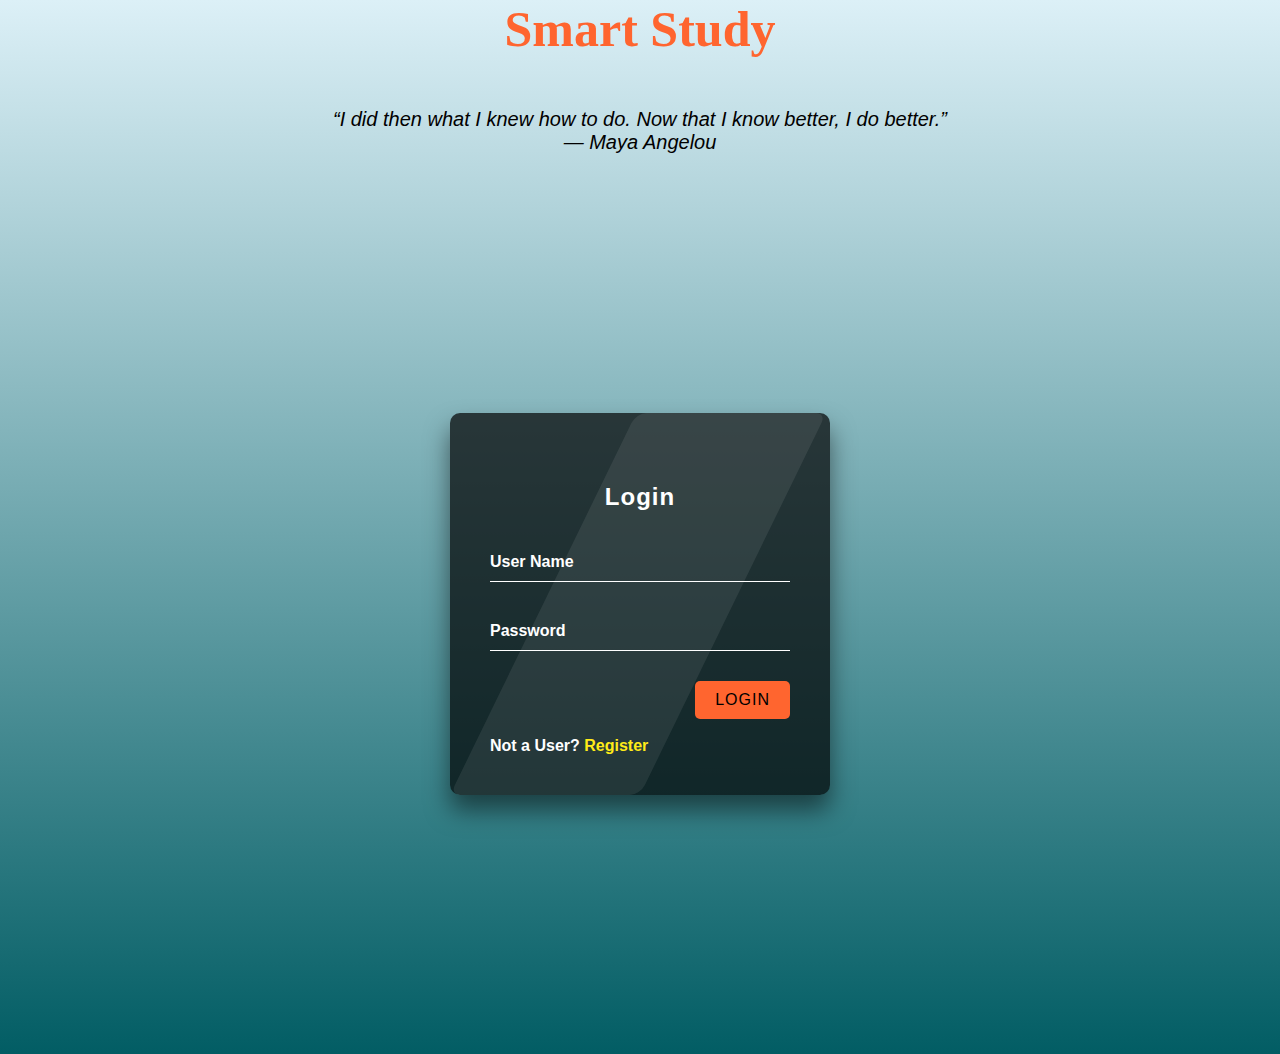
<file: index.html>
<!DOCTYPE html>
<html lang="en">
  <head>
    <meta charset="UTF-8" />
    <meta name="viewport" content="width=device-width, initial-scale=1.0" />
    <meta http-equiv="X-UA-Compatible" content="ie=edge" />
    <link rel="stylesheet" href="style.css" /> <!--link to stylesheet -->
    <title>Smart study</title>   <!--title of the website-->
  </head>
  <body>
    <div>
    <h1 style="color:#ff652f;font-size: 50px;">Smart Study</h1>  <!--main heading-->
    <p>“I did then what I knew how to do. Now that I know better, I do better.” <br>
                                                                                 ― Maya Angelou</p>  <!--a quote-->
</div>
<div>

    </div>
<div class="login-wrapper">   <!--login box-->
      <form action="" class="form">
        <h2>Login</h2>
        <div class="input-group">
          <input type="text" name="loginUser" id="loginUser" required />
          <label for="loginUser">User Name</label>    <!--user name-->
        </div>
        <div class="input-group">
          <input
            type="password"
            name="loginPassword"
            id="loginPassword"
            required
          />
          <label for="loginPassword">Password</label>      <!--password-->
        </div>
        
        <input type="submit" value="Login" class="submit-btn" /><br>   <!--submit button-->
        <label>Not a User?</label>      <!--label for register-->
        <a href="reg.html">Register</a>  <!--go to register page-->
      </form>
    </div>
  </body>
</html>
</file>
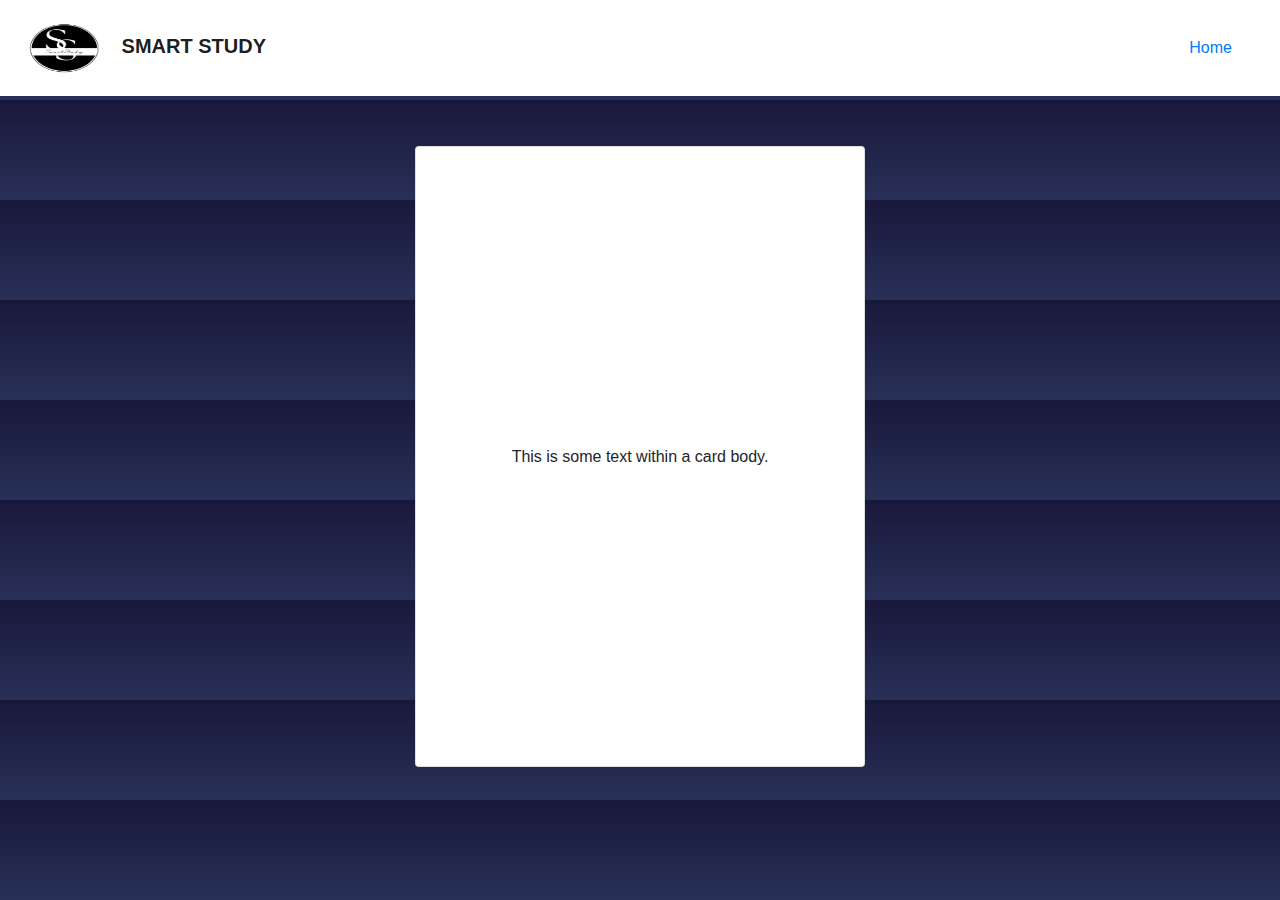
<file: flash.html>
<!DOCTYPE html>
<html lang="en">
<head>
    <meta charset="UTF-8">
    <meta http-equiv="X-UA-Compatible" content="IE=edge">
    <meta name="viewport" content="width=device-width, initial-scale=1.0">
    <title>Flashcards</title>
    <link rel="stylesheet" href="https://cdn.jsdelivr.net/npm/bootstrap@4.0.0/dist/css/bootstrap.min.css" integrity="sha384-Gn5384xqQ1aoWXA+058RXPxPg6fy4IWvTNh0E263XmFcJlSAwiGgFAW/dAiS6JXm" crossorigin="anonymous">
<style>
    .cardd{
        
        width:50vh;
        height: 69vh;
        display: flex; 
        margin-top: 50px;
             flex-direction: row;
             align-items: center; 
             justify-content: center; 

    }
</style>
</head>
<body style="background-image:linear-gradient(rgb(24, 24, 59),rgb(41, 48, 87)); height:100px; overflow: hidden;">
    <nav class="navbar navbar-expand-lg navbar-light" style="background-color: #ffffff;">
        <a class="navbar-brand" href="#">
            <img src="SmartStudy.jpeg" width="100" height="70" alt="">
            <B>SMART STUDY</B>
            

        </a>
        <button class="navbar-toggler" type="button" data-toggle="collapse" data-target="#navbarTogglerDemo01"
            aria-controls="navbarTogglerDemo01" aria-expanded="false" aria-label="Toggle navigation">
            <span class="navbar-toggler-icon ml-auto"></span>
        </button>
        
        <div class="collapse navbar-collapse" id="navbarTogglerDemo01">
            
            <ul class="nav navbar ml-auto mt-2 mt-lg-0  ">
                <li class="nav-item active">
                    <a class="nav-link " href="#">Home</a>
                </li>
                
            </ul>
        </div>
    </nav> 
    <center>
    <div class="card cardd">
        <div class="card-body">
          This is some text within a card body.
        </div>
      </div>
    </center>
    <script src="https://code.jquery.com/jquery-3.2.1.slim.min.js" integrity="sha384-KJ3o2DKtIkvYIK3UENzmM7KCkRr/rE9/Qpg6aAZGJwFDMVNA/GpGFF93hXpG5KkN" crossorigin="anonymous"></script>
    <script src="https://cdn.jsdelivr.net/npm/popper.js@1.12.9/dist/umd/popper.min.js" integrity="sha384-ApNbgh9B+Y1QKtv3Rn7W3mgPxhU9K/ScQsAP7hUibX39j7fakFPskvXusvfa0b4Q" crossorigin="anonymous"></script>
    <script src="https://cdn.jsdelivr.net/npm/bootstrap@4.0.0/dist/js/bootstrap.min.js" integrity="sha384-JZR6Spejh4U02d8jOt6vLEHfe/JQGiRRSQQxSfFWpi1MquVdAyjUar5+76PVCmYl" crossorigin="anonymous"></script>
</body>
</html>
</file>
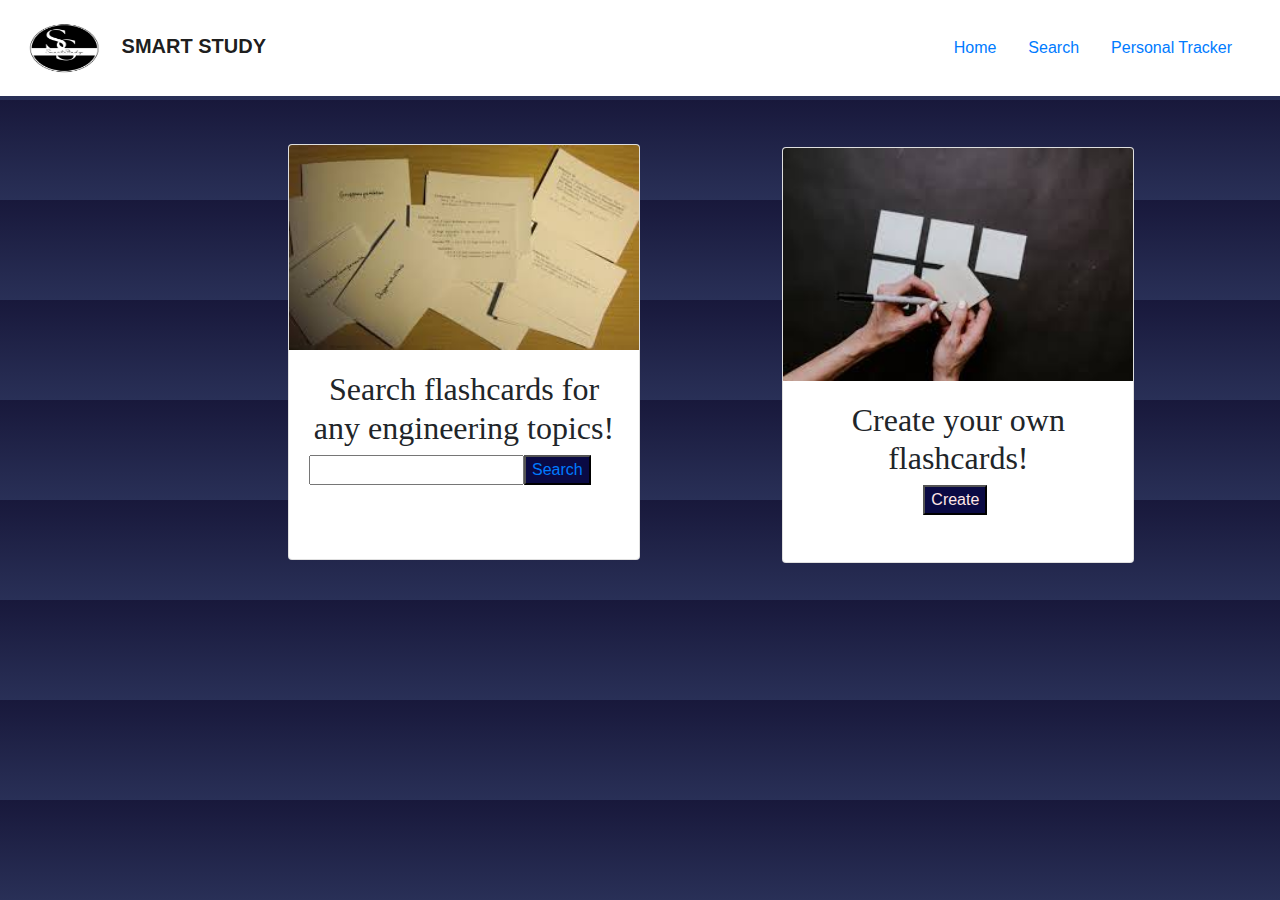
<file: index1.html>
<!DOCTYPE html>
<html lang="en">
<head>
    <meta charset="UTF-8">
    <meta http-equiv="X-UA-Compatible" content="IE=edge">
    <meta name="viewport" content="width=device-width, initial-scale=1.0">
    <meta name="viewport" content="width=device-width, initial-scale=1, shrink-to-fit=no">
    <title>SmartStudy</title> <!--title of the website-->
    <style> 
        .row{
             display: flex; 
             flex-direction: row;
             align-items: center; 
             justify-content: center; 
        }
        .navv{
            color: aliceblue;
        }
        .cardd{
         font-family: Georgia, 'Times New Roman', Times, serif;
         text-align: center;
        }
        .lastbut{
            color: rgb(255, 231, 231);
           
            background-color:rgb(10, 10, 68);
        }
        .lastbutt{
            color: rgb(255, 231, 231);
            margin-left:120px;
            background-color:rgb(10, 10, 68);
        }
        
        
    </style>
    <link rel="stylesheet" href="https://cdn.jsdelivr.net/npm/bootstrap@4.0.0/dist/css/bootstrap.min.css" integrity="sha384-Gn5384xqQ1aoWXA+058RXPxPg6fy4IWvTNh0E263XmFcJlSAwiGgFAW/dAiS6JXm" crossorigin="anonymous"> <!--link to stylesheet-->
</head>
<body style="background-image:linear-gradient(rgb(24, 24, 59),rgb(41, 48, 87)); height:100px; overflow: hidden;">  <!--body style-->
    <nav class="navbar navbar-expand-lg navbar-light" style="background-color: #ffffff;">
        <a class="navbar-brand" href="#">  <!--navbar-->
            <img src="SmartStudy.jpeg" width="100" height="70" alt="">  <!--adding image-->
            <B>SMART STUDY</B>
            

        </a>
        <button class="navbar-toggler" type="button" data-toggle="collapse" data-target="#navbarTogglerDemo01"
            aria-controls="navbarTogglerDemo01" aria-expanded="false" aria-label="Toggle navigation">   <!--toggle button-->
            <span class="navbar-toggler-icon ml-auto"></span>
        </button>
        
        <div class="collapse navbar-collapse" id="navbarTogglerDemo01">
            
            <ul class="nav navbar ml-auto mt-2 mt-lg-0  ">
                <li class="nav-item active">
                    <a class="nav-link " href="#">Home</a> <!--go to home page-->
                </li>
                <li class="nav-item">
                    <a class="nav-link" href="#">Search</a>  <!--search bar-->
                </li>
                <li class="nav-item">
                    <a class="nav-link" href="#">Personal Tracker</a>  <!--personal tracker-->
                </li>
            </ul>
        </div>
    </nav>   
<br><br>

        <div class="container" >
            
            <div class="row">
                <div class="card-deck">
                    <div class="col-12 col-md-6 col-lg-4 ">
                        <div class="card" style="width: 22rem; height:26rem;margin-bottom: 5%;">
                            <img class="card-img-top" src="flash.jpg" alt="search flashcard"> <!--search flashcard-->
                            <div class="card-body">
                                <h2 class="card-text cardd">Search flashcards for any engineering topics! </h2>
                                <input type='text'><button class="lastbut"><a href='#'>Search</a></button> <!--button-->
                                
                            </div>
                        </div>
                    </div>
               </div>
                <div class="row">
                    <div class="col-12 col-md-6 col-lg-4 ">
                        <div class="card" style="width: 22rem; height:26rem;">
                            <img class="card-img-top" src="cardcre.jpg" alt="create flashcard">  <!--create flash card-->
                            <div class="card-body">
                                <h2 class="card-text cardd">Create your own flashcards!</h2>
                                <button class='lastbutt'>Create</button>
                            </div>
                        </div>
                    </div>

                    
                </div>
                
           
        </div>

        
        

    <script src="https://code.jquery.com/jquery-3.2.1.slim.min.js" integrity="sha384-KJ3o2DKtIkvYIK3UENzmM7KCkRr/rE9/Qpg6aAZGJwFDMVNA/GpGFF93hXpG5KkN" crossorigin="anonymous"></script>
<script src="https://cdn.jsdelivr.net/npm/popper.js@1.12.9/dist/umd/popper.min.js" integrity="sha384-ApNbgh9B+Y1QKtv3Rn7W3mgPxhU9K/ScQsAP7hUibX39j7fakFPskvXusvfa0b4Q" crossorigin="anonymous"></script>
<script src="https://cdn.jsdelivr.net/npm/bootstrap@4.0.0/dist/js/bootstrap.min.js" integrity="sha384-JZR6Spejh4U02d8jOt6vLEHfe/JQGiRRSQQxSfFWpi1MquVdAyjUar5+76PVCmYl" crossorigin="anonymous"></script>
</body>
</html>
</file>
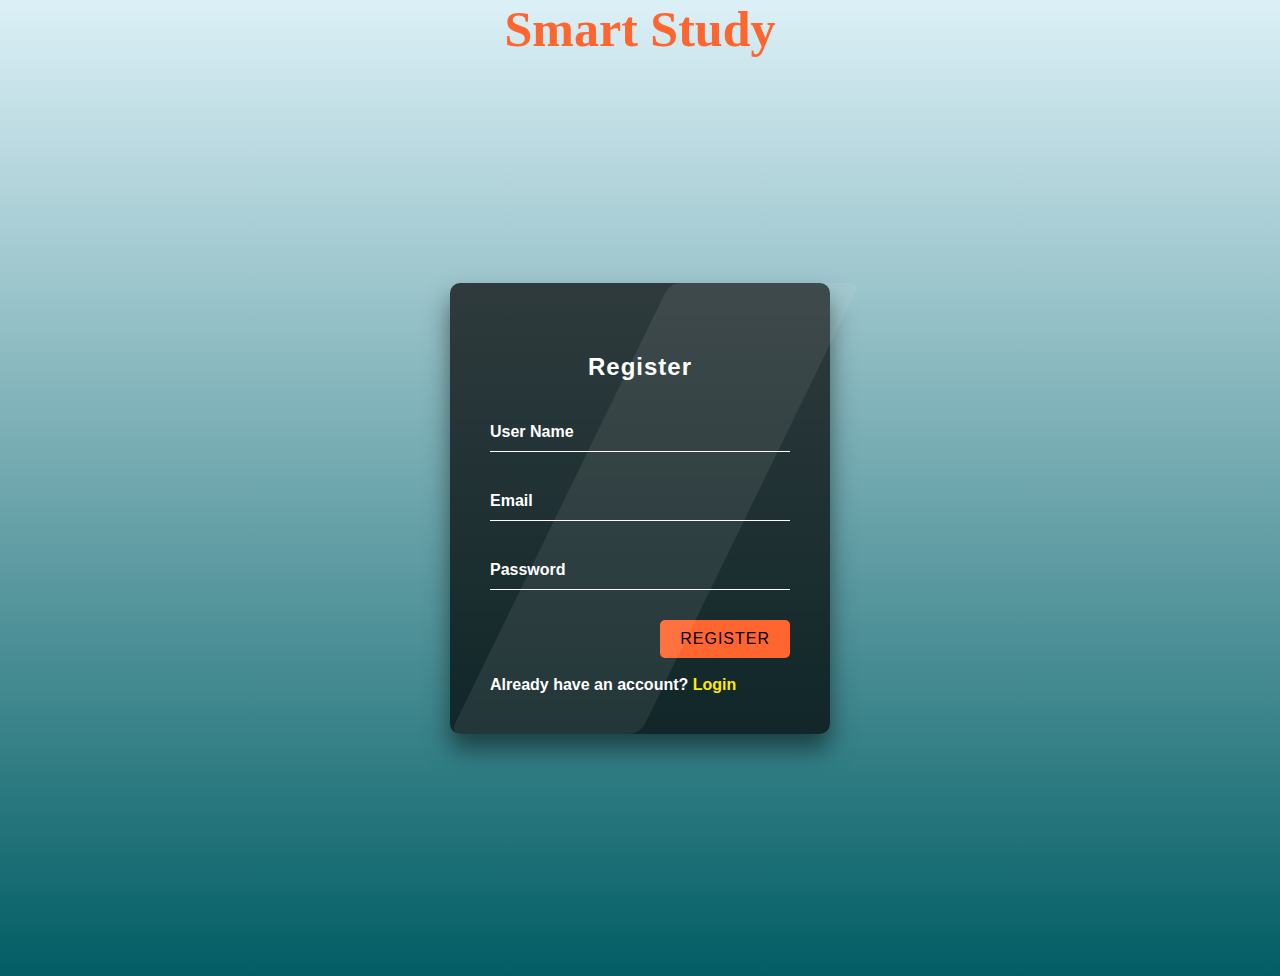
<file: index2.html>
<!DOCTYPE html>
<html lang="en">
  <head>
    <meta charset="UTF-8" />
    <meta name="viewport" content="width=device-width, initial-scale=1.0" />
    <meta http-equiv="X-UA-Compatible" content="ie=edge" />
    <link rel="stylesheet" href="rstyle.css" />   <!--link to stylesheet-->
    <title>Smart study</title>   <!--title of the website-->
  </head>
  

  <body>
    <div>
    <h1 style="color:#ff652f;font-size: 50px;">Smart Study</h1> <!--main heading-->
</div>
<div>

<div class="login-wrapper"> <!--login box-->
      <form action="index1.html" class="form">
        <h2>Register</h2>
        <div class="input-group">
          <input type="text" name="loginUser" id="loginUser" required />
          <label for="loginUser">User Name</label>  <!--to enter username-->
        </div>
        <div class="input-group">
          <input type="email" name="loginUser" id="loginUser" required />
          <label for="loginUser">Email</label> <!--email-->
        </div>
      
      <div class="input-group">
        <input type="text" name="loginUser" id="loginUser" required />
        <label for="loginUser">Password</label> <!--create password-->
      </div>
      <input type="submit" value="Register" class="submit-btn" /><br>
        <label>Already have an account?</label>  <!--label for login page-->
        <a href="index.html">Login</a> <!--go to login page-->

      </form>
    </div>
   </body>
</html>
</file>
<file: style.css>
* {
    margin: 0;
    padding: 0;
    box-sizing: border-box;
  }
  body {
    font-weight: bold;
    background-size: cover;
    font-family: sans-serif;
    background-image: linear-gradient(#dcf0f7, #025d64);
  }
  h1{
    text-align: center;
    font-weight: bold;
    font-family:'Times New Roman', Times, serif;
  }
  
  .login-wrapper {
    height: 100vh;
    width: 100vw;
    display: flex;
    justify-content: center;
    align-items: center;
    
  }
  .form {
    position: relative;
    width: 100%;
    max-width: 380px;
    padding: 70px 40px 40px;
    background: rgba(0, 0, 0, 0.7);
    border-radius: 10px;
    color: #fff;
    box-shadow: 0 15px 25px rgba(0, 0, 0, 0.5);
  }
  .form::before {
    content: "";
    position: absolute;
    top: 0;
    left: 0;
    width: 50%;
    height: 100%;
    background: rgba(255, 255, 255, 0.08);
    transform: skewX(-26deg);
    transform-origin: bottom left;
    border-radius: 10px;
    pointer-events: none;
  }
  .form img {
    position: absolute;
    top: -50px;
    left: calc(50% - 50px);
    width: 100px;
    background: rgba(255, 255, 255, 0.8);
    border-radius: 50%;
  }
  .form h2 {
    text-align: center;
    letter-spacing: 1px;
    margin-bottom: 2rem;
    color: white;
  }
  .form .input-group {
    position: relative;
  }
  .form .input-group input {
    width: 100%;
    padding: 10px 0;
    font-size: 1rem;
    letter-spacing: 1px;
    margin-bottom: 30px;
    border: none;
    border-bottom: 1px solid #fff;
    outline: none;
    background-color: transparent;
    color: inherit;
  }
  .form .input-group label {
    position: absolute;
    top: 0;
    left: 0;
    padding: 10px 0;
    font-size: 1rem;
    pointer-events: none;
    transition: 0.3s ease-out;
  }
  .form .input-group input:focus + label,
  .form .input-group input:valid + label {
    transform: translateY(-18px);
    color: white;
    font-size: 0.8rem;
  }
  .submit-btn {
    display: block;
    margin-left: auto;
    border: none;
    outline: none;
    background: #ff652f;
    font-size: 1rem;
    text-transform: uppercase;
    letter-spacing: 1px;
    padding: 10px 20px;
    border-radius: 5px;
    cursor: pointer;
  }
  a{
    color: #ffea05;
    text-decoration: none;
  }
  p{
    font-size: 20px;
    font-weight: lighter;
    font-style: italic;
    color: rgb(1, 0, 0);
    padding-top: 50px;
      text-align: center;
  }
  .forgot-pw {
    color: inherit;
  }
  
  #forgot-pw {
    position: absolute;
    display: flex;
    justify-content: center;
    align-items: center;
    top: 0;
    left: 0;
    right: 0;
    height: 0;
    z-index: 1;
    
    opacity: 0;
    transition: 0.6s;
  }
  #forgot-pw:target {
    height: 100%;
    opacity: 1;
  }
  .close {
    position: absolute;
    right: 1.5rem;
    top: 0.5rem;
    font-size: 2rem;
    font-weight: 900;
    text-decoration: none;
    color: inherit;
  }
</file>
<file: rstyle.css>
* {
    margin: 0;
    padding: 0;
    box-sizing: border-box;
  }
  body {
    font-weight: bold;
    background-size: cover;
    font-family: sans-serif;
    background-image: linear-gradient(#dcf0f7, #025d64);
  }
  h1{
    text-align: center;
    font-weight: bold;
    font-family:'Times New Roman', Times, serif;
  }
  
  
  .login-wrapper {
    height: 100vh;
    width: 100vw;
    display: flex;
    justify-content: center;
    align-items: center;
    outline: none;
    background: transparent;
    
  }
  .form {
    position: relative;
    width: 100%;
    max-width: 380px;
    padding: 70px 40px 40px;
    background: rgba(0, 0, 0, 0.7);
    border-radius: 10px;
    color: #fff;
    box-shadow: 0 15px 25px rgba(0, 0, 0, 0.5);
  }
  
  .form img {
    position:absolute;
    top: -50px;
    left: calc(50% - 50px);
    width: 100px;
    background: rgba(255, 255, 255, 0.8);
    border-radius: 50%;
  }
  .form::before {
    content: "";
    position: absolute;
    top: 0;
    left: 0;
    width: 50%;
    height: 100%;
    background: rgba(255, 255, 255, 0.08);
    transform: skewX(-26deg);
    transform-origin: bottom left;
    border-radius: 10px;
    pointer-events: none;
  }
  .form h2 {
    text-align: center;
    letter-spacing: 1px;
    margin-bottom: 2rem;
    color: white;
  }
  .form .input-group {
    position: relative;
  }
  .form .input-group input {
    width: 100%;
    padding: 10px 0;
    font-size: 1rem;
    letter-spacing: 1px;
    margin-bottom: 30px;
    border: none;
    border-bottom: 1px solid #fff;
    outline: none;
    background-color: transparent;
    color: inherit;
  }
  .form .input-group label {
    position: absolute;
    top: 0;
    left: 0;
    padding: 10px 0;
    font-size: 1rem;
    pointer-events: none;
    transition: 0.3s ease-out;
  }
  .form .input-group input:focus + label,
  .form .input-group input:valid + label {
    transform: translateY(-18px);
    color: white;
    font-size: 0.8rem;
  }
  .submit-btn {
    display: block;
    margin-left: auto;
    border: none;
    outline: none;
    background: #ff652f;
    font-size: 1rem;
    text-transform: uppercase;
    letter-spacing: 1px;
    padding: 10px 20px;
    border-radius: 5px;
    cursor: pointer;
  }
 
  a{
    color: #ffea05;
    text-decoration: none;
  }
  .forgot-pw {
    color: inherit;
  }
  .pass{
    font-size: smaller;
  }
  h3{
    text-align: start;
  }
  h2{
    word-spacing: -5px;
  }
  
  #forgot-pw {
    position: absolute;
    display: flex;
    justify-content: center;
    align-items: center;
    top: 0;
    left: 0;
    right: 0;
    height: 0;
    z-index: 1;
    
    opacity: 0;
    transition: 0.6s;
  }
  #forgot-pw:target {
    height: 100%;
    opacity: 1;
  }
  .close {
    position: absolute;
    right: 1.5rem;
    top: 0.5rem;
    font-size: 2rem;
    font-weight: 900;
    text-decoration: none;
    color: inherit;
  }
</file>
